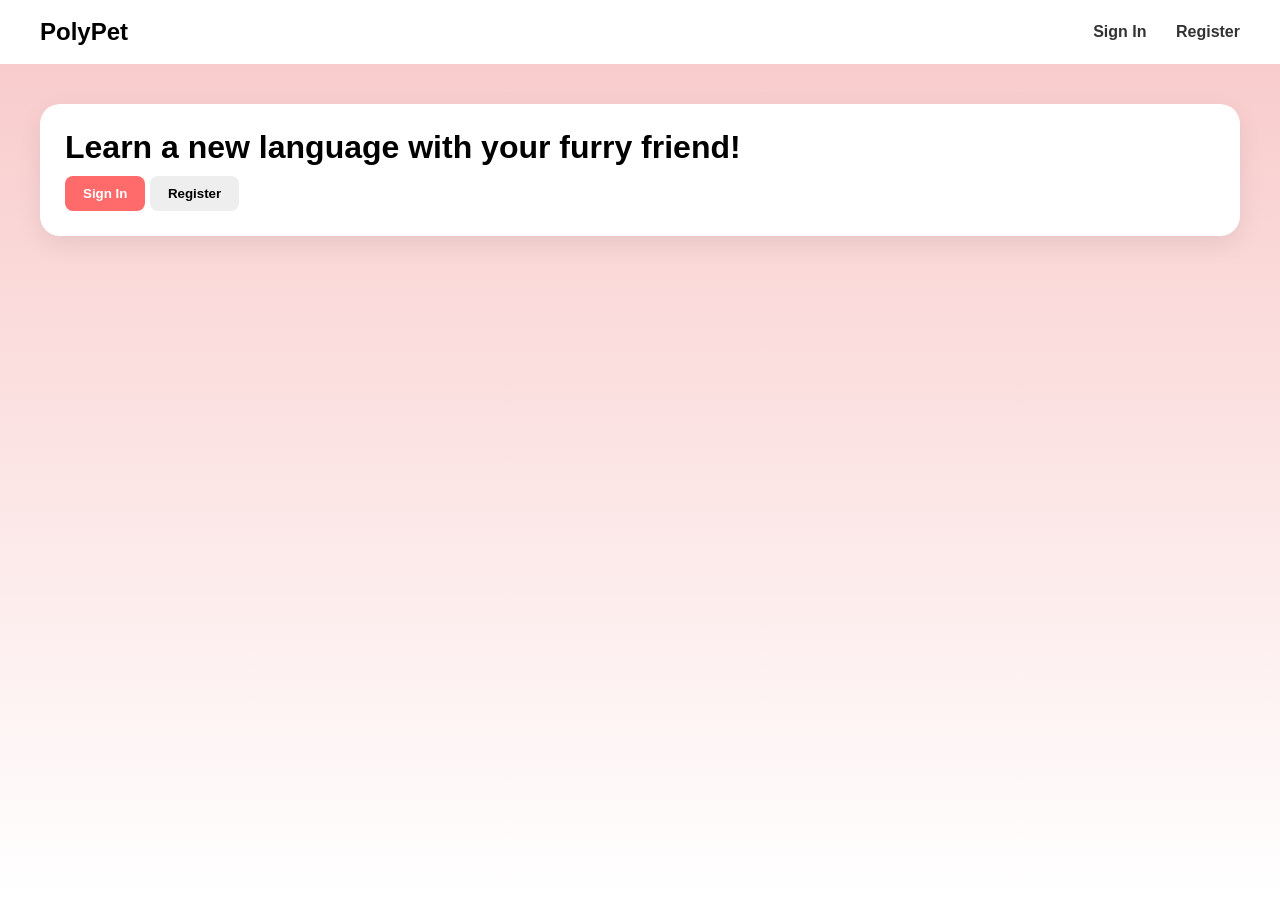
<file: index.html>
<!DOCTYPE html>
<html>
<head>
<title>PolyPet</title>
<link rel="stylesheet" href="style.css">
</head>
<body>

<nav>
<h2>PolyPet</h2>
<div>
<a href="login.html">Sign In</a>
<a href="register.html">Register</a>
</div>
</nav>

<div class="container">
<div class="card">
<h1>Learn a new language with your furry friend!</h1>
<button class="primary" onclick="window.location.href='login.html'">Sign In</button>
<button class="secondary" onclick="window.location.href='register.html'">Register</button>
</div>
</div>

</body>
</html>
</file>
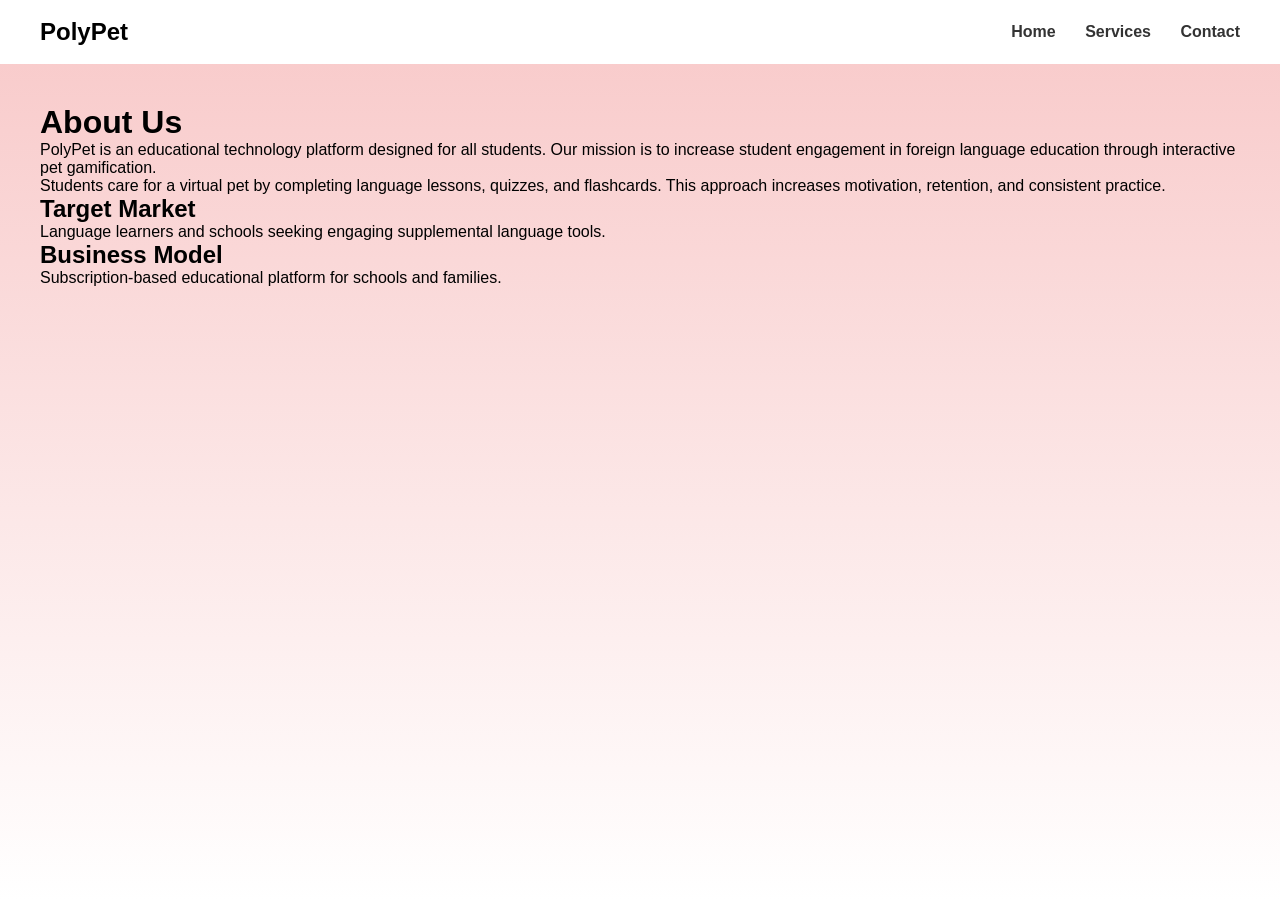
<file: about.html>
<!DOCTYPE html>
<html>
<head>
  <title>About PolyPet</title>
  <link rel="stylesheet" href="style.css">
</head>
<body>

<nav>
  <h2>PolyPet</h2>
  <div>
    <a href="index.html">Home</a>
    <a href="services.html">Services</a>
    <a href="contact.html">Contact</a>
  </div>
</nav>

<div class="container">
  <h1>About Us</h1>
  <p>PolyPet is an educational technology platform designed for all students. Our mission is to increase student engagement in foreign language education through interactive pet gamification.</p>

  <p>Students care for a virtual pet by completing language lessons, quizzes, and flashcards. This approach increases motivation, retention, and consistent practice.</p>

  <h2>Target Market</h2>
  <p> Language learners and schools seeking engaging supplemental language tools.</p>

  <h2>Business Model</h2>
  <p>Subscription-based educational platform for schools and families.</p>
</div>

</body>
</html>
</file>
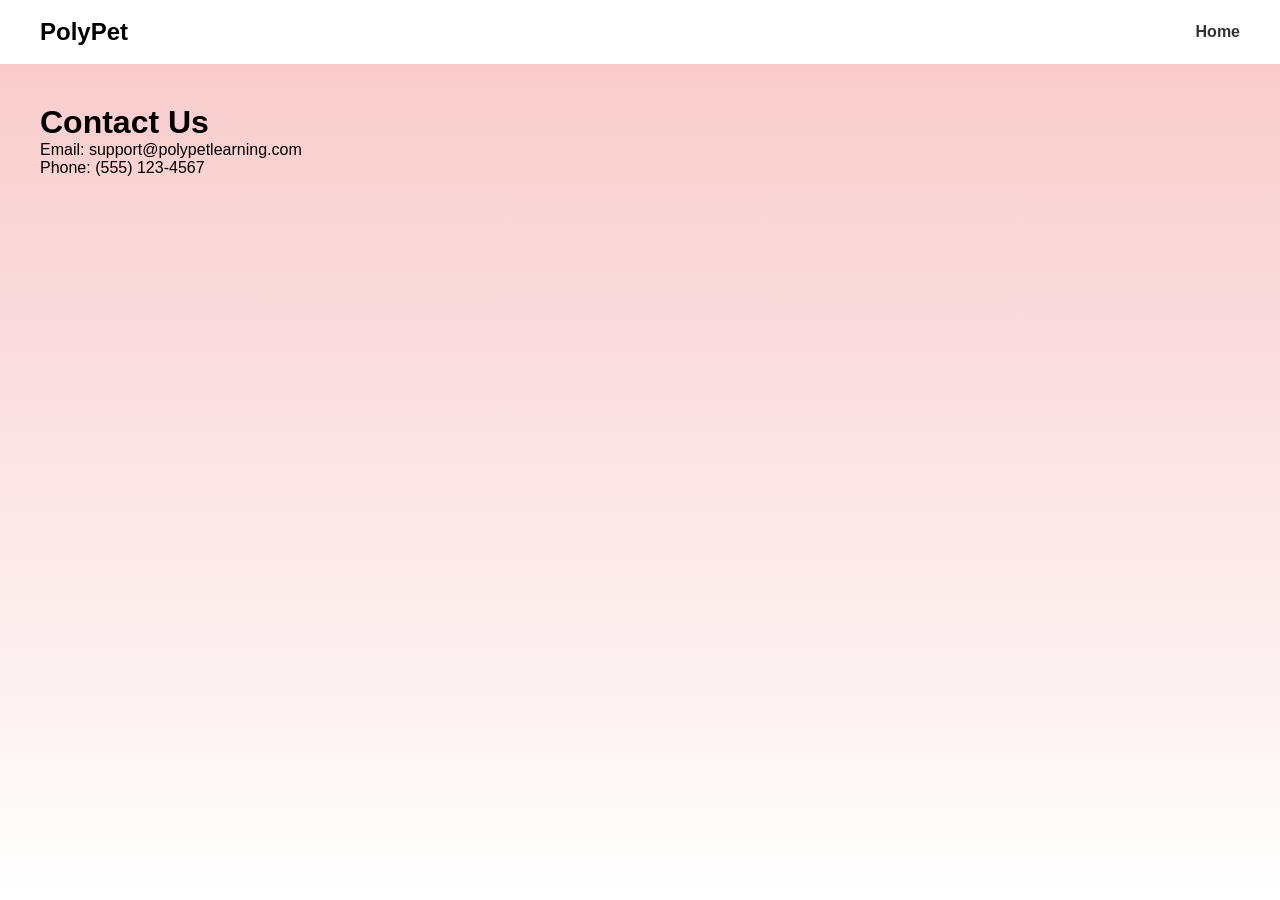
<file: contact.html>
<!DOCTYPE html>
<html>
<head>
  <title>Contact | PolyPet</title>
  <link rel="stylesheet" href="style.css">
</head>
<body>

<nav>
  <h2>PolyPet</h2>
  <a href="index.html">Home</a>
</nav>

<div class="container">
  <h1>Contact Us</h1>
  <p>Email: support@polypetlearning.com</p>
  <p>Phone: (555) 123-4567</p>
</div>

</body>
</html>
</file>
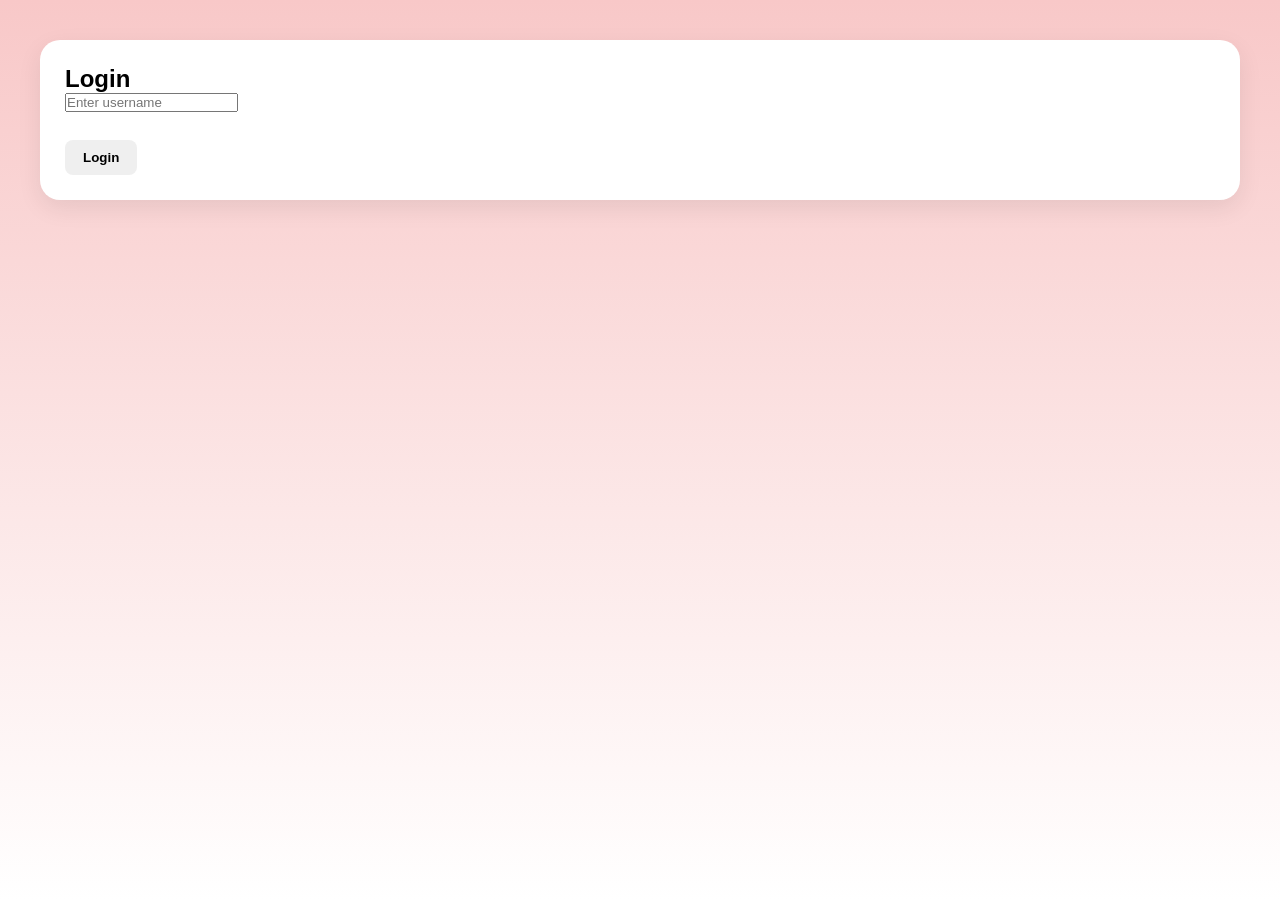
<file: dashboard.html>
<!DOCTYPE html>
<html>
<head>
<title>Dashboard</title>
<link rel="stylesheet" href="style.css">
<script src="script.js"></script>
</head>
<body onload="checkLogin(); updateBars();">

<nav>
<h2>PolyPet</h2>
<div>
<a href="dashboard.html">Home</a>
<a href="pets.html">Pet Collection</a>
<a href="schedule.html">Schedule</a>
<a href="resources.html">Resources</a>
</div>
</nav>

<div class="container">

<div class="card">
<h2 id="petName" onclick="changeName()" style="cursor:pointer;">Pika</h2>

<p>Hunger</p>
<div class="progress-bar"><div id="hungerFill" class="progress-fill"></div></div>

<p>Hygiene</p>
<div class="progress-bar"><div id="hygieneFill" class="progress-fill"></div></div>

<p>Playtime</p>
<div class="progress-bar"><div id="playFill" class="progress-fill"></div></div>

<button onclick="feedPet()">Feed</button>
<button onclick="washPet()">Wash</button>
<button onclick="playPet()">Play</button>
</div>

<div class="course-grid">
<div class="course-card" onclick="window.location.href='spanish.html'">Spanish Basics Lv:2</div>
<div class="course-card" onclick="window.location.href='kanji.html'">Kanji Practice Lv:3</div>
<div class="course-card" onclick="window.location.href='french.html'">French Phrases Lv:1</div>
<div class="course-card" onclick="window.location.href='grammar.html'">Grammar Quiz Lv:2</div>
</div>

</div>
</body>
</html>
</file>
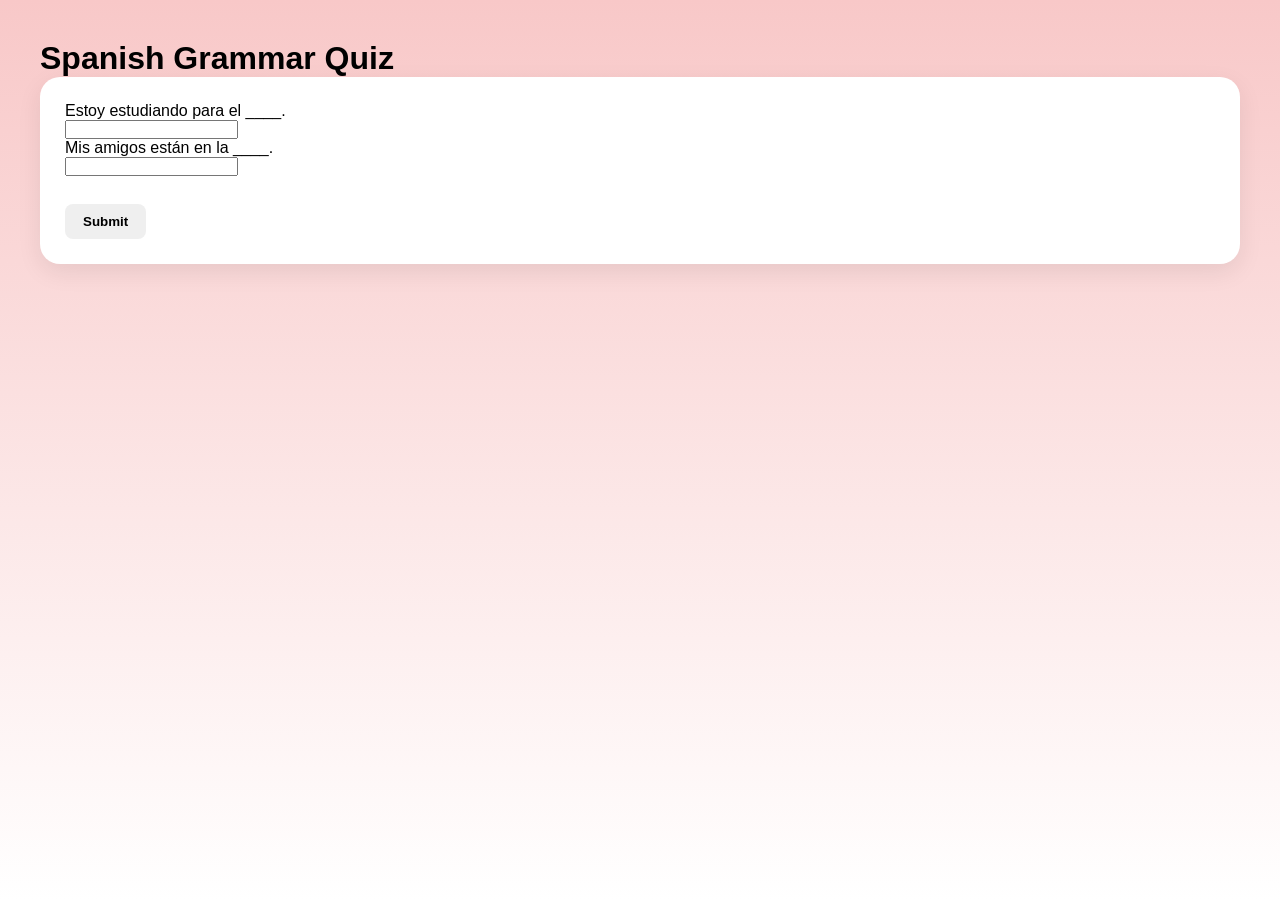
<file: grammar.html>
<!DOCTYPE html>
<html>
<head>
  <title>Grammar Quiz</title>
  <link rel="stylesheet" href="style.css">
</head>
<body>

<div class="container">
  <h1>Spanish Grammar Quiz</h1>

  <div class="card">
    <p>Estoy estudiando para el ____.</p>
    <input type="text" id="q1">

    <p>Mis amigos están en la ____.</p>
    <input type="text" id="q2">

    <br><br>
    <button onclick="grade()">Submit</button>

    <h3 id="result"></h3>
  </div>
</div>

<script>
function grade() {
  let score = 0;
  if (document.getElementById("q1").value.toLowerCase() === "examen") score++;
  if (document.getElementById("q2").value.toLowerCase() === "biblioteca") score++;
  document.getElementById("result").innerText = "Score: " + score + "/2";
}
</script>

</body>
</html>
</file>
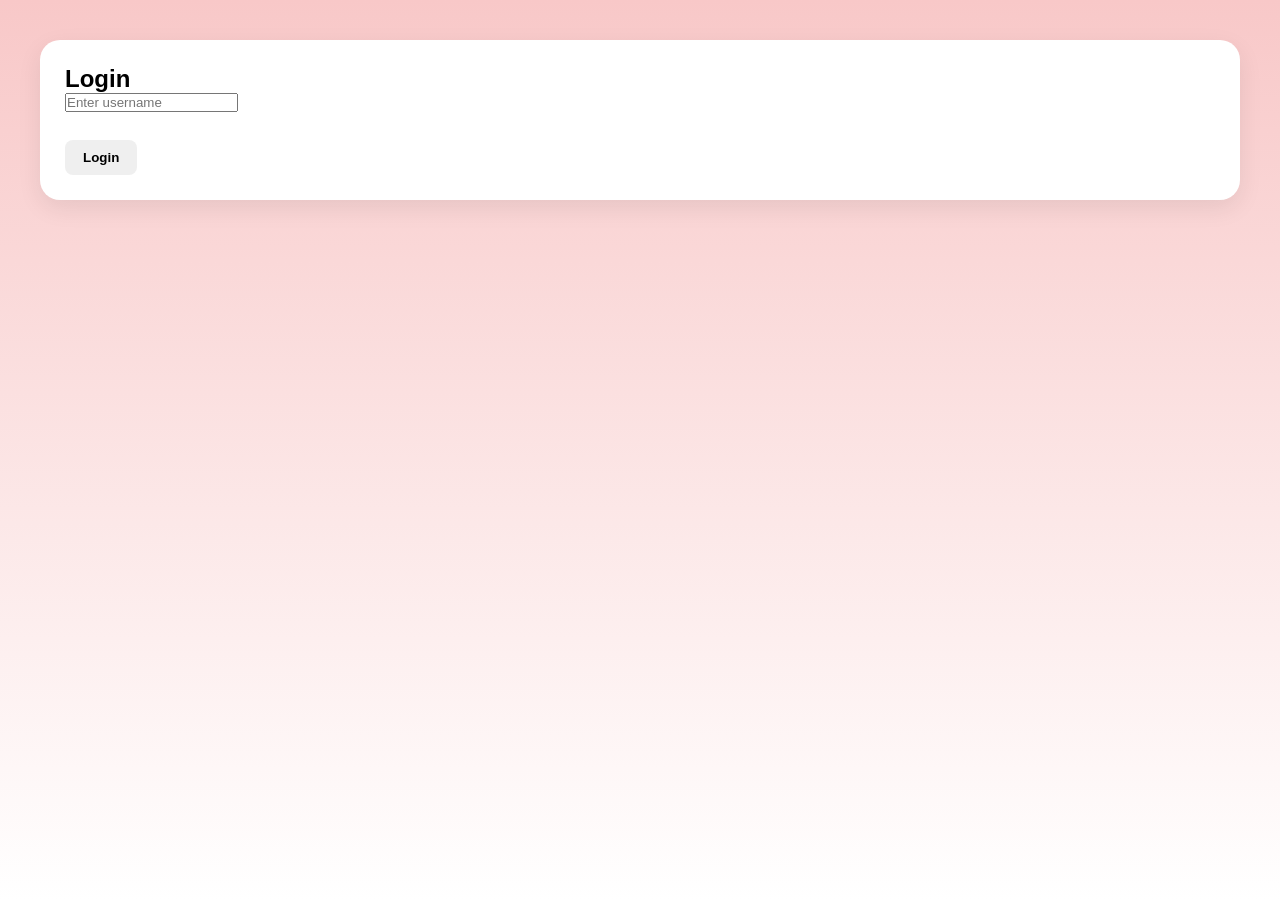
<file: login.html>
<!DOCTYPE html>
<html>
<head>
  <title>Login | PolyPet</title>
  <link rel="stylesheet" href="style.css">
</head>
<body>

<div class="container">
  <div class="card">
    <h2>Login</h2>
    <input type="text" id="username" placeholder="Enter username"><br><br>
    <button onclick="login()">Login</button>
  </div>
</div>

<script>
function login() {
  const user = document.getElementById("username").value;
  if (user !== "") {
    localStorage.setItem("user", user);
    window.location.href = "dashboard.html";
  }
}
</script>

</body>
</html>
</file>
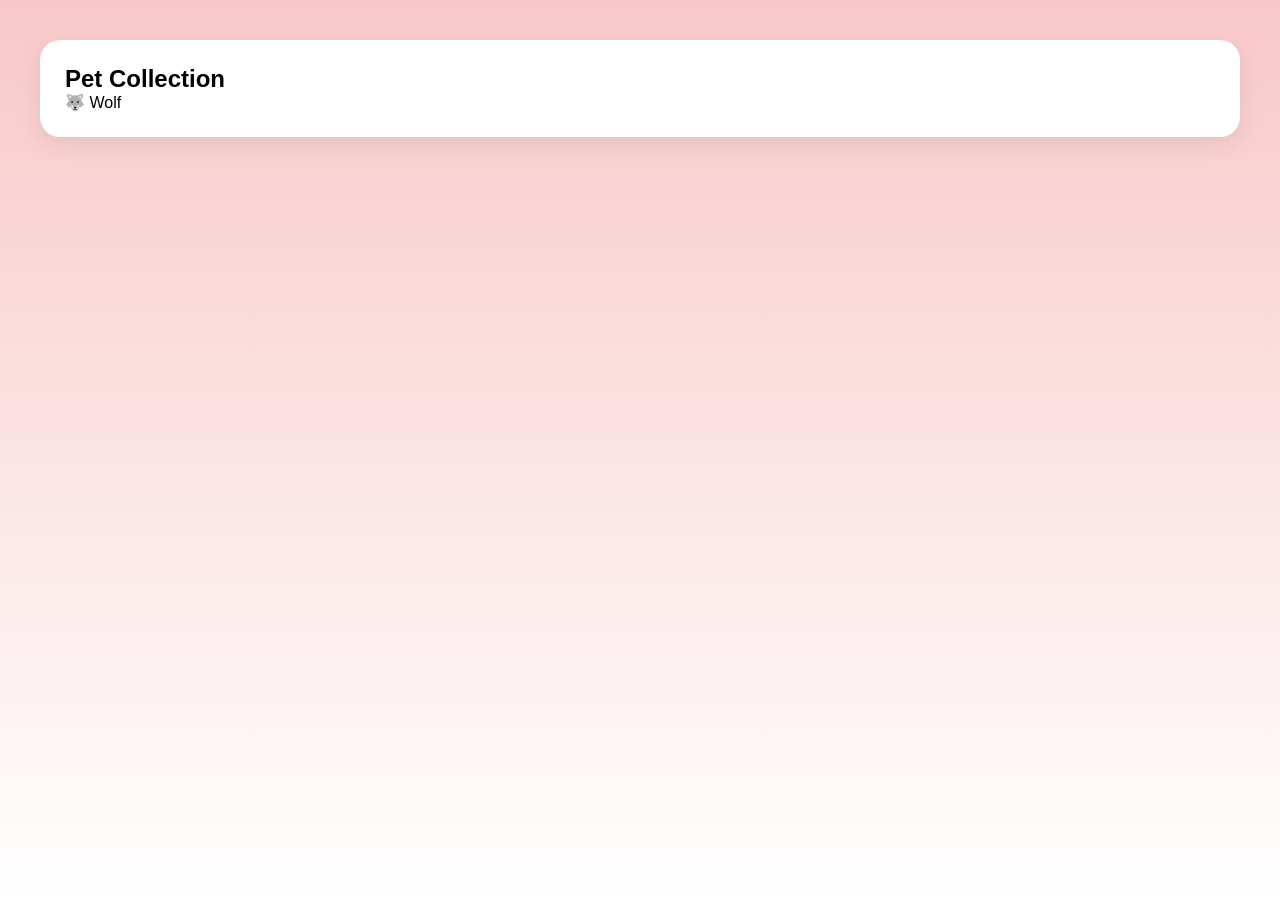
<file: pets.html>
<!DOCTYPE html>
<html>
<head>
<link rel="stylesheet" href="style.css">
</head>
<body>

<div class="container">
<div class="card">
<h2>Pet Collection</h2>

<div onclick="alert('Wolf\nFrom: Germany\nCollected: 03/02/2026')" 
style="cursor:pointer;">
🐺 Wolf
</div>

</div>
</div>

</body>
</html>
</file>
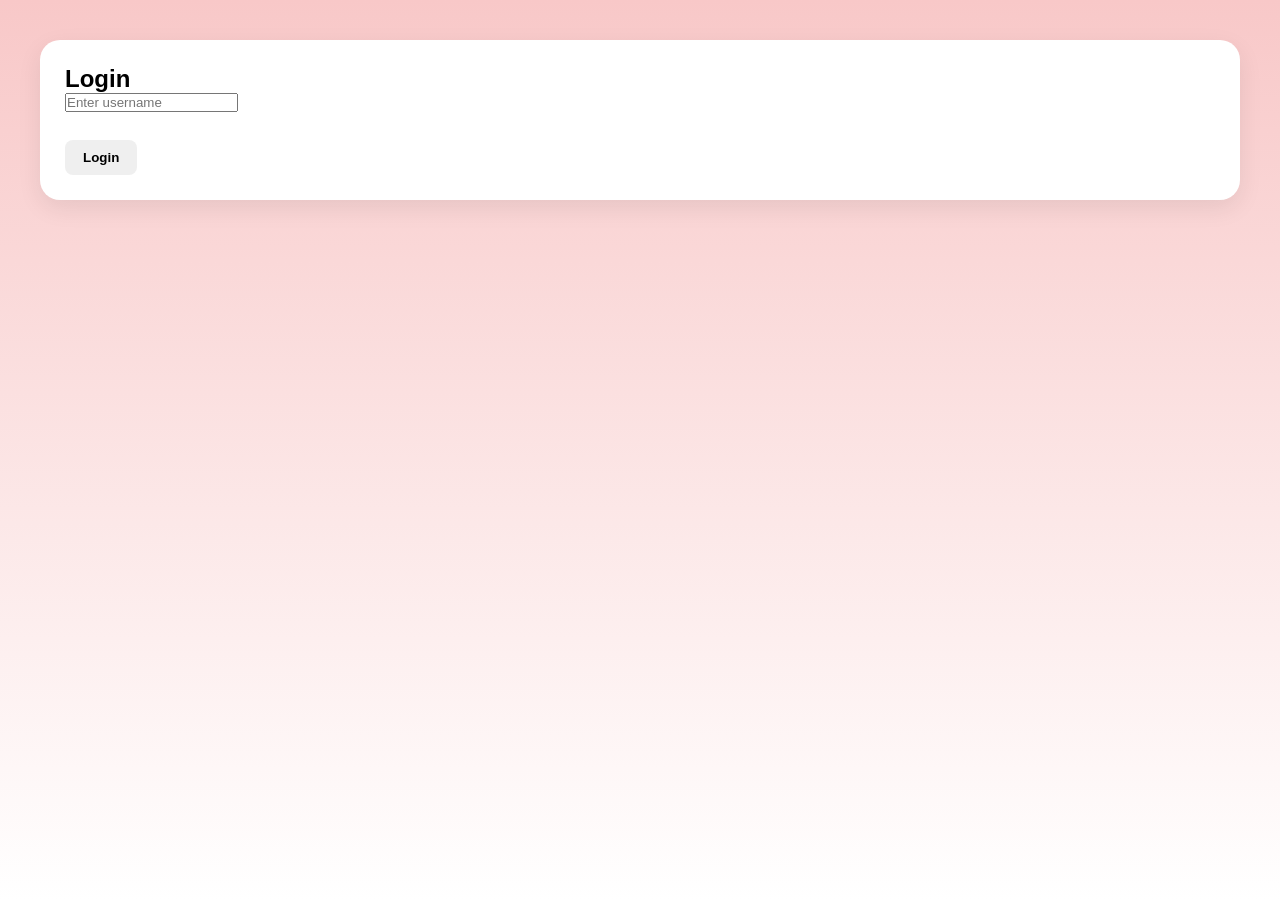
<file: schedule.html>
<!DOCTYPE html>
<html>
<head>
<link rel="stylesheet" href="style.css">
<script src="script.js"></script>
</head>
<body onload="checkLogin()">

<nav>
<h2>PolyPet</h2>
<div>
<a href="dashboard.html">Home</a>
<a href="pets.html">Pet Collection</a>
<a href="schedule.html">Schedule</a>
<a href="resources.html">Resources</a>
</div>
</nav>

<div class="container">

<div class="card">
<h2>Schedule Session</h2>
<input type="datetime-local" id="sessionDate">
<button onclick="scheduleSession()">Set Session</button>
</div>

<div class="card">
<h2>World Clock</h2>
<div id="clockList"></div>
<button onclick="addCountry()">+</button>
</div>

<div class="card">
<button onclick="window.location.href='excused.html'">
Submit Excused Absence
</button>
</div>

</div>
</body>
</html>
</file>
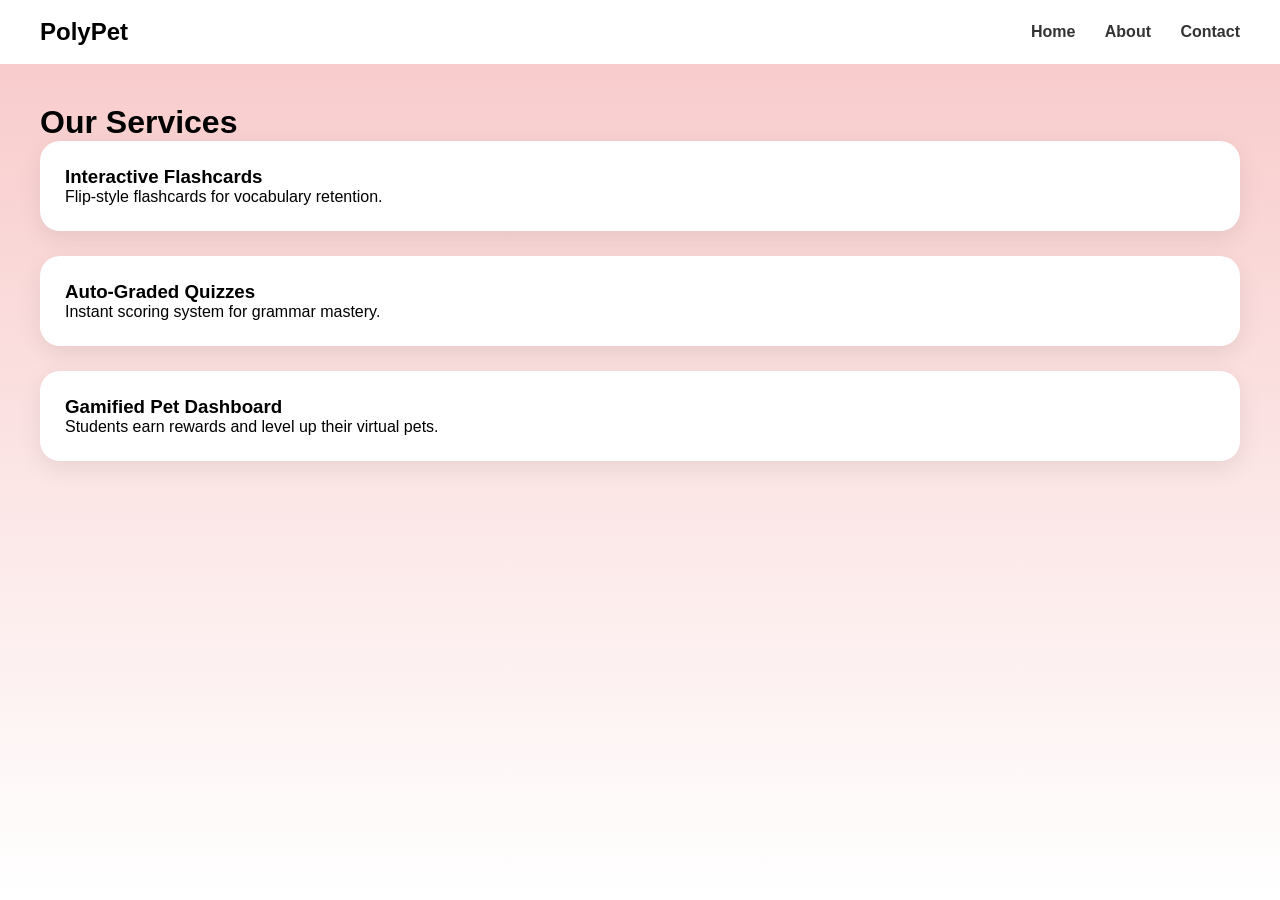
<file: services.html>
<!DOCTYPE html>
<html>
<head>
  <title>Services | PolyPet</title>
  <link rel="stylesheet" href="style.css">
</head>
<body>

<nav>
  <h2>PolyPet</h2>
  <div>
    <a href="index.html">Home</a>
    <a href="about.html">About</a>
    <a href="contact.html">Contact</a>
  </div>
</nav>

<div class="container">
  <h1>Our Services</h1>

  <div class="card">
    <h3>Interactive Flashcards</h3>
    <p>Flip-style flashcards for vocabulary retention.</p>
  </div>

  <div class="card">
    <h3>Auto-Graded Quizzes</h3>
    <p>Instant scoring system for grammar mastery.</p>
  </div>

  <div class="card">
    <h3>Gamified Pet Dashboard</h3>
    <p>Students earn rewards and level up their virtual pets.</p>
  </div>
</div>

</body>
</html>
</file>
<file: style.css>
* {
  margin: 0;
  padding: 0;
  box-sizing: border-box;
  font-family: 'Poppins', sans-serif;
}

body {
  background: linear-gradient(180deg, #f8c8c8 0%, #ffffff 100%);
  min-height: 100vh;
}

nav {
  background: white;
  padding: 18px 40px;
  display: flex;
  justify-content: space-between;
  align-items: center;
}

nav h2 {
  font-weight: 700;
}

nav a {
  margin-left: 25px;
  text-decoration: none;
  font-weight: 600;
  color: #333;
}

.container {
  padding: 40px;
}

.card {
  background: white;
  border-radius: 20px;
  padding: 25px;
  box-shadow: 0 8px 25px rgba(0,0,0,0.08);
  margin-bottom: 25px;
}

button {
  border: none;
  padding: 10px 18px;
  border-radius: 8px;
  cursor: pointer;
  font-weight: 600;
  margin-top: 10px;
}

.primary {
  background: #ff6b6b;
  color: white;
}

.secondary {
  background: #eee;
}

.progress-bar {
  background: #eee;
  height: 14px;
  border-radius: 10px;
  overflow: hidden;
  margin: 10px 0 20px 0;
}

.progress-fill {
  height: 100%;
  background: #ff6b6b;
  width: 50%;
  transition: 0.3s;
}

.course-grid {
  display: grid;
  grid-template-columns: repeat(2, 1fr);
  gap: 20px;
}

.course-card {
  padding: 20px;
  border-radius: 15px;
  background: #fff;
  box-shadow: 0 5px 15px rgba(0,0,0,0.05);
  cursor: pointer;
  transition: 0.3s;
}

.course-card:hover {
  transform: translateY(-5px);
}

/* Mobile */
@media (max-width: 768px) {
  nav {
    padding: 15px 20px;
  }

  .container {
    padding: 20px;
  }

  .course-grid {
    grid-template-columns: 1fr;
  }
}
</file>
